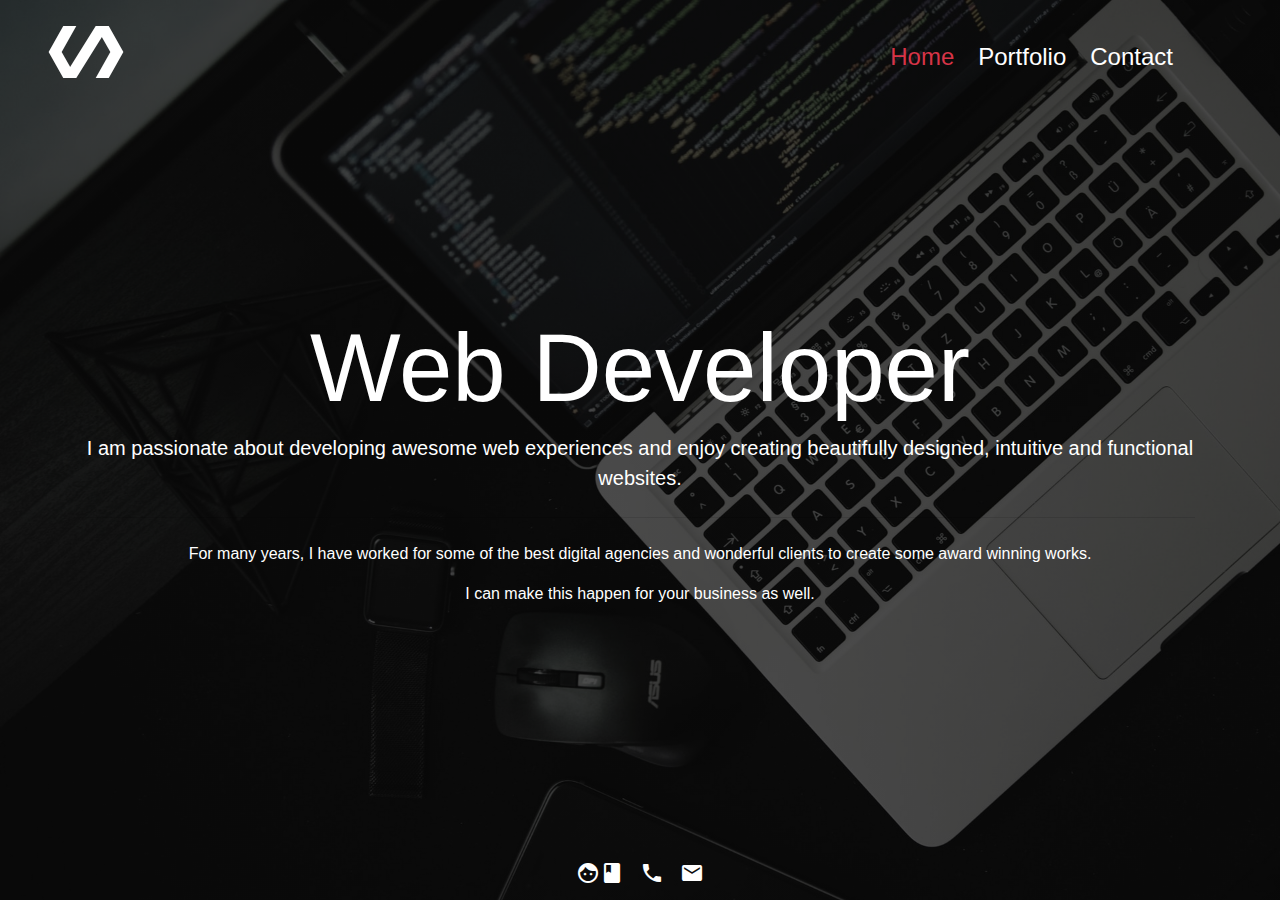
<file: index.html>
<!DOCTYPE html>
<html lang="en">
<head>
    <meta charset="UTF-8">
    <meta name="viewport" content="width=device-width, initial-scale=1.0">

    <!--link to css stylesheets-->
    <link rel="stylesheet" href="https://stackpath.bootstrapcdn.com/bootstrap/4.5.2/css/bootstrap.min.css" integrity="sha384-JcKb8q3iqJ61gNV9KGb8thSsNjpSL0n8PARn9HuZOnIxN0hoP+VmmDGMN5t9UJ0Z" crossorigin="anonymous">
    <link href="https://fonts.googleapis.com/icon?family=Material+Icons"
      rel="stylesheet">
    <link rel="stylesheet" href="style.css" type="text/css">

    <!---Favicon -->
    <link rel="apple-touch-icon" sizes="180x180" href="/favicon/apple-touch-icon.png">
    <link rel="icon" type="image/png" sizes="32x32" href="/favicon/favicon-32x32.png">
    <link rel="icon" type="image/png" sizes="16x16" href="favicon/favicon-32x32.png">
    <link rel="manifest" href="/favicon/site.webmanifest">

    <title>Home</title>
</head>
<body class="vh-100">
    <div class="container-fluid d-flex flex-column h-100" id="wrapper">
        <header>
            <!----Navbar-->
            <nav class="navbar navbar-expand-sm bg-transparent navbar-custom d-flex align-items-stretch">
                <a class="navbar-brand ml-3" href="#">
                    <span class="material-icons" id="main-logo">polymer</span>
                </a>
                <button class="navbar-toggler" type="button" data-toggle="collapse" data-target="#navbarSupportedContent" aria-controls="navbarSupportedContent" aria-expanded="false" aria-label="Toggle navigation">
                <span class= "material-icons" id="list-icon">list</span>
                </button>
                    
                <div class="collapse navbar-collapse" id="navbarSupportedContent">
                    <ul class="navbar-nav ml-auto mr-5">
                        <li class="nav-item">
                            <a class="nav-link active rounded-lg p-1 mr-3" href="index.html">Home <span class="sr-only">(current)</span>
                            </a>
                        </li>
                        <li class="nav-item">
                            <a class="nav-link rounded-lg p-1 mr-3" href="portfolio.html">Portfolio</a>
                        </li>
                        <li class="nav-item">
                            <a class="nav-link rounded-lg p-1 mr-4" href="contact.html">Contact</a>
                        </li>
                    </ul>
                </div>
            </nav>
        </header>
            
            <!-- Hero Text -->
            <main class="d-flex flex-column justify-content-center">
                <div class="jumbotron-fluid text-center mt-1">
                    <div class="container">
                        <div id="bio-img">
                            <span class="material-icons">psychology</span>
                        </div>
                        <h1 class="display-1">Web Developer</h1>
                        <p class="lead">I am passionate about developing awesome web experiences and enjoy creating beautifully designed, intuitive and functional websites.
                        </p>
                        <hr class="my-4">
                        <p>For many years, I have worked for some of the best digital agencies and wonderful clients to create some award winning works.</p>
                        <p>I can make this happen for your business as well.</p>
                    </div>
                </div>
            </main>


        <!-- Footer section-->
        <footer class="footer mt-auto">
            <div class="container-fluid d-flex justify-content-center">
                <div class="row">
                    <div class="col d-flex justify-content-around mb-2">
                        <a href="https://www.facebook.com/" target="_blank">
                                <span class="material-icons mx-3">facebook</span>
                        </a>
                        <a href="https://www.facebook.com/" target="_blank">
                            <span class="material-icons">call</span>
                        </a>
                        <a href="https://www.gmail.com/" target="_blank">
                            <span class="material-icons mx-3">email</span>
                        </a>
                    </div>
                </div>
            </div>
        </footer>
    </div>

    <!--Bootstrap plugins-->
    <script src="https://code.jquery.com/jquery-3.5.1.slim.min.js" integrity="sha384-DfXdz2htPH0lsSSs5nCTpuj/zy4C+OGpamoFVy38MVBnE+IbbVYUew+OrCXaRkfj" crossorigin="anonymous"></script>
    <script src="https://cdn.jsdelivr.net/npm/popper.js@1.16.1/dist/umd/popper.min.js" integrity="sha384-9/reFTGAW83EW2RDu2S0VKaIzap3H66lZH81PoYlFhbGU+6BZp6G7niu735Sk7lN" crossorigin="anonymous"></script>
    <script src="https://stackpath.bootstrapcdn.com/bootstrap/4.5.2/js/bootstrap.min.js" integrity="sha384-B4gt1jrGC7Jh4AgTPSdUtOBvfO8shuf57BaghqFfPlYxofvL8/KUEfYiJOMMV+rV" crossorigin="anonymous"></script>
</body>
</html>
</file>
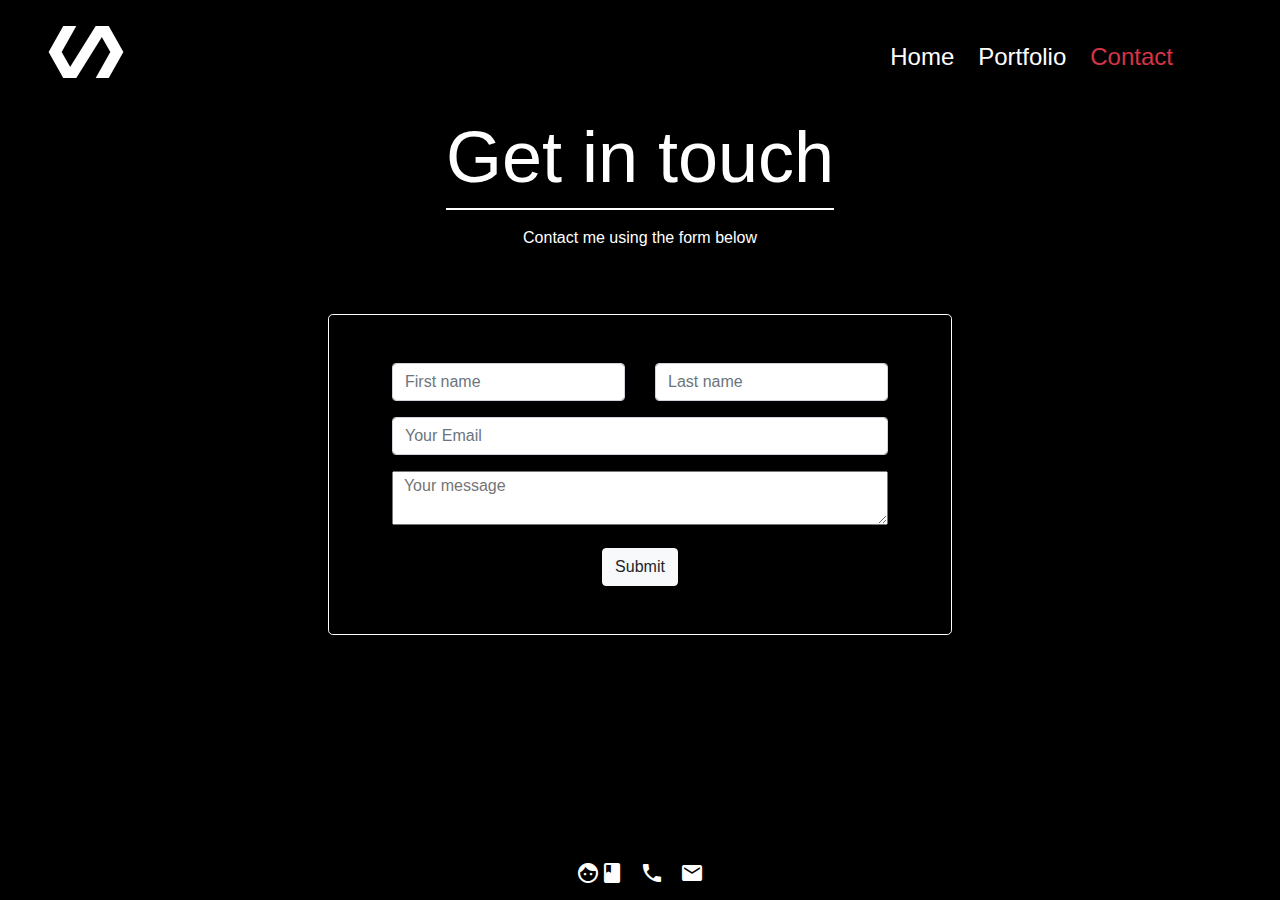
<file: contact.html>
<!DOCTYPE html>
<html lang="en">
<head>
    <meta charset="UTF-8">
    <meta name="viewport" content="width=device-width, initial-scale=1.0">

    <!--link to css stylesheets-->
    <link rel="stylesheet" href="https://stackpath.bootstrapcdn.com/bootstrap/4.5.2/css/bootstrap.min.css" integrity="sha384-JcKb8q3iqJ61gNV9KGb8thSsNjpSL0n8PARn9HuZOnIxN0hoP+VmmDGMN5t9UJ0Z" crossorigin="anonymous">
    <link href="https://fonts.googleapis.com/icon?family=Material+Icons"
      rel="stylesheet">
    <link rel="stylesheet" href="style.css" type="text/css">

    <!---Favicon -->
    <link rel="apple-touch-icon" sizes="180x180" href="/favicon/apple-touch-icon.png">
    <link rel="icon" type="image/png" sizes="32x32" href="/favicon/favicon-32x32.png">
    <link rel="icon" type="image/png" sizes="16x16" href="favicon/favicon-32x32.png">
    <link rel="manifest" href="/favicon/site.webmanifest">

    <title>Contact</title>
</head>
<body class="vh-100">
    <div class="container-fluid d-flex flex-column h-100">
        <header>
            <!----Navbar-->
            <nav class="navbar navbar-expand-sm bg-transparent navbar-custom d-flex align-items-stretch">
                <a class="navbar-brand ml-3" href="#">
                    <span class="material-icons" id="main-logo">polymer</span>
                </a>
                <button class="navbar-toggler" type="button" data-toggle="collapse" data-target="#navbarSupportedContent" aria-controls="navbarSupportedContent" aria-expanded="false" aria-label="Toggle navigation">
                <span class= "material-icons" id="list-icon">list</span>
                </button>
                
                <div class="collapse navbar-collapse" id="navbarSupportedContent">
                <ul class="navbar-nav ml-auto mr-5">
                    <li class="nav-item">
                    <a class="nav-link rounded-lg p-1 mr-3" href="index.html">Home </a>
                    </li>
                    <li class="nav-item">
                    <a class="nav-link rounded-lg p-1 mr-3" href="portfolio.html">Portfolio</a>
                    </li>
                    <li class="nav-item">
                    <a class="nav-link active rounded-lg p-1 mr-4" href="contact.html">Contact <span class="sr-only">(current)</span></a>
                    </li>
                </ul>
                </div>
            </nav>
        </header>
        

        <main class="d-flex flex-column justify-content-center align-items-center container">
            <div class="row d-flex flex-column justify-content-center align-items-center">
                <div class="col text-center">
                    <h3 class="display-3 mt-0"> Get in touch </h3>
                    <div class="col border border-white w-100"></div>
                    <p class="mt-3"> Contact me using the form below</p>
                </div>
            </div>

            <!-- Contact form  -->
            <div class="row mt-5">
                <div class="col border border-white rounded-lg d-flex flex-column justify-content-center align-items-center">
                    <form class="p-5">
                        <div class="row">
                          <div class="col-md-6 mb-3">
                            <input type="text" class="form-control" placeholder="First name" required>
                          </div>
                          <div class="col-md-6 mb-3">
                            <input type="text" class="form-control" placeholder="Last name" required>
                          </div>
                        </div>
                        <div class="row">
                            <div class="col mb-3">
                                <input type="email" class="form-control" placeholder="Your Email" required>
                            </div>
                        </div>
                        <div class="row">
                            <div class="col mb-3">
                                <textarea class="w-100" placeholder="  Your message" required></textarea>
                            </div>
                        </div>
                        <div class="row">
                            <button class="btn btn-light m-auto" type="submit">Submit</button>
                        </div>
                        
                    </form>
                </div>
            </div>
        </main>


        <!-- Footer section-->
        <footer class="footer mt-auto">
            <div class="container-fluid d-flex justify-content-center">
                <div class="row">
                    <div class="col d-flex justify-content-around mb-2">
                        <a href="https://www.facebook.com/" target="_blank">
                                <span class="material-icons mx-3">facebook</span>
                        </a>
                        <a href="https://www.facebook.com/">
                            <span class="material-icons" target="_blank">call</span>
                        </a>
                        <a href="https://www.gmail.com/" target="_blank">
                            <span class="material-icons mx-3">email</span>
                        </a>
                    </div>
                </div>
            </div>
        </footer>
    </div>

    <!--Bootstrap plugins-->
    <script src="https://code.jquery.com/jquery-3.5.1.slim.min.js" integrity="sha384-DfXdz2htPH0lsSSs5nCTpuj/zy4C+OGpamoFVy38MVBnE+IbbVYUew+OrCXaRkfj" crossorigin="anonymous"></script>
    <script src="https://cdn.jsdelivr.net/npm/popper.js@1.16.1/dist/umd/popper.min.js" integrity="sha384-9/reFTGAW83EW2RDu2S0VKaIzap3H66lZH81PoYlFhbGU+6BZp6G7niu735Sk7lN" crossorigin="anonymous"></script>
    <script src="https://stackpath.bootstrapcdn.com/bootstrap/4.5.2/js/bootstrap.min.js" integrity="sha384-B4gt1jrGC7Jh4AgTPSdUtOBvfO8shuf57BaghqFfPlYxofvL8/KUEfYiJOMMV+rV" crossorigin="anonymous"></script>
</body>
</html>
</file>
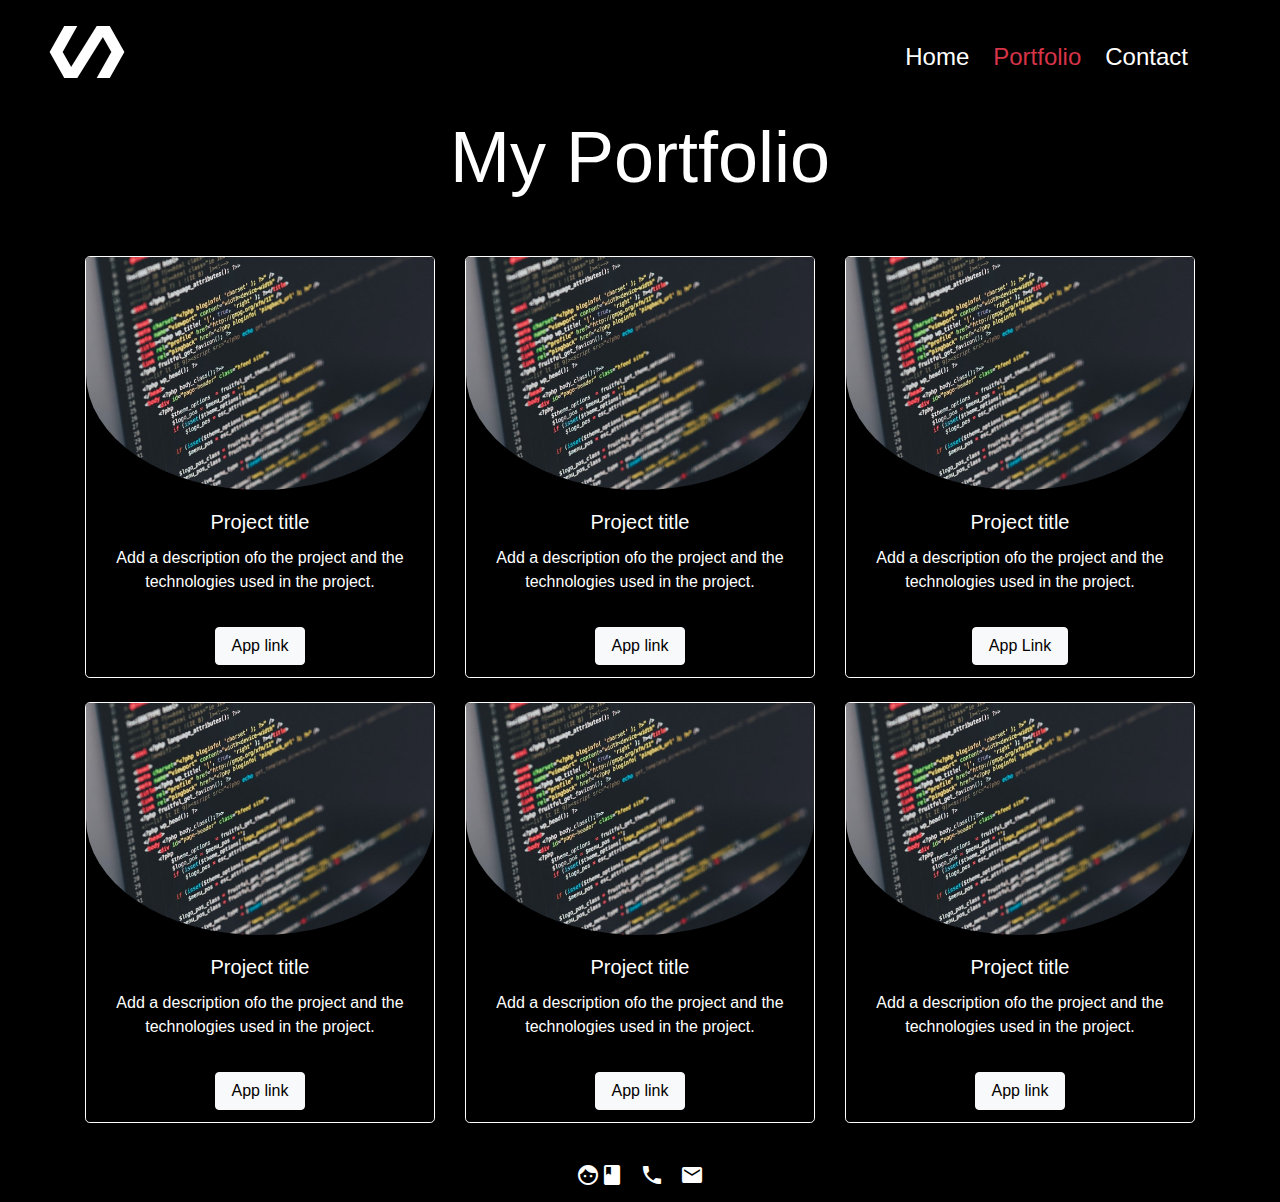
<file: portfolio.html>
<!DOCTYPE html>
<html lang="en">
<head>
    <meta charset="UTF-8">
    <meta name="viewport" content="width=device-width, initial-scale=1.0">

    <!--link to css stylesheets-->
    <link rel="stylesheet" href="https://stackpath.bootstrapcdn.com/bootstrap/4.5.2/css/bootstrap.min.css" integrity="sha384-JcKb8q3iqJ61gNV9KGb8thSsNjpSL0n8PARn9HuZOnIxN0hoP+VmmDGMN5t9UJ0Z" crossorigin="anonymous">
    <link href="https://fonts.googleapis.com/icon?family=Material+Icons"
      rel="stylesheet">
    <link rel="stylesheet" href="style.css" type="text/css">

    <!---Favicon -->
    <link rel="apple-touch-icon" sizes="180x180" href="/favicon/apple-touch-icon.png">
    <link rel="icon" type="image/png" sizes="32x32" href="/favicon/favicon-32x32.png">
    <link rel="icon" type="image/png" sizes="16x16" href="favicon/favicon-32x32.png">
    <link rel="manifest" href="/favicon/site.webmanifest">

    <title>Portfolio</title>
</head>
<body class="vh-100">
    
    <header>
         <!----Navbar-->
        <nav class="navbar navbar-expand-sm bg-transparent navbar-custom d-flex align-items-stretch">
            <a class="navbar-brand ml-3 pl-3" href="#">
                <span class="material-icons" id="main-logo">polymer</span>
            </a>
            <button class="navbar-toggler" type="button" data-toggle="collapse" data-target="#navbarSupportedContent" aria-controls="navbarSupportedContent" aria-expanded="false" aria-label="Toggle navigation">
            <span class= "material-icons" id="list-icon">list</span>
            </button>
                
            <div class="collapse navbar-collapse" id="navbarSupportedContent">
                <ul class="navbar-nav ml-auto mr-5">
                    <li class="nav-item">
                    <a class="nav-link rounded-lg p-1 mr-3" href="index.html">Home </a>
                    </li>
                    <li class="nav-item">
                    <a class="nav-link active rounded-lg p-1 mr-3" href="portfolio.html">Portfolio <span class="sr-only">(current)</span></a>
                    </li>
                    <li class="nav-item">
                    <a class="nav-link rounded-lg p-1 mr-4" href="contact.html">Contact</a>
                    </li>
                </ul>
            </div>
        </nav>
    </header>
        
        <!-- Portfolio-main -section  -->
    <div class="container-fluid d-flex flex-column h-100">
        <main class="d-flex flex-column justify-content-center text-center container mb-3">
            <h3 class="display-3 mt-0"> My Portfolio </h3>
            
            <!-- Portfolio-Grid -->
            <div class="card-deck mt-5" id="portfolio-grid">
                <div class="card card-custom mb-4 bg-transparent border-white rounded-lg">
                  <img src="img/app1.jpg" class="card-img-top" alt="app.jpg">
                  <div class="card-body">
                    <h5 class="card-title">Project title</h5>
                    <p class="card-text">Add a description ofo the project and the technologies used in the project.</p>
                  </div>
                  <div class="card-footer">
                    <button type="button" class="btn btn-light">
                        <a href="#" class="card-link p-1 rounded-lg">App link</a>
                    </button>
                  </div>
                </div>
                <div class="card card-custom mb-4 bg-transparent border-white rounded-lg">
                    <img src="img/app2.jpg" class="card-img-top" alt="app.jpg">
                    <div class="card-body">
                      <h5 class="card-title">Project title</h5>
                      <p class="card-text">Add a description ofo the project and the technologies used in the project.</p>
                    </div>
                    <div class="card-footer">
                        <button type="button" class="btn btn-light">
                            <a href="#" class="card-link p-1 rounded-lg">App link</a>
                        </button>
                    </div>
                  </div>
                  <div class="card card-custom mb-4 bg-transparent border-white rounded-lg">
                    <img src="img/app3.jpg" class="card-img-top" alt="app.jpg">
                    <div class="card-body">
                      <h5 class="card-title">Project title</h5>
                      <p class="card-text">Add a description ofo the project and the technologies used in the project.</p>
                    </div>
                    <div class="card-footer">
                        <button type="button" class="btn btn-light">
                            <a href="#" class="card-link p-1 rounded-lg">App Link</a>
                        </button>
                    </div>
                  </div>
                  <div class="card card-custom mb-4 bg-transparent border-white rounded-lg">
                    <img src="img/app4.jpg" class="card-img-top" alt="app.jpg">
                    <div class="card-body">
                      <h5 class="card-title">Project title</h5>
                      <p class="card-text">Add a description ofo the project and the technologies used in the project.</p>
                    </div>
                    <div class="card-footer">
                        <button type="button" class="btn btn-light">
                            <a href="#" class="card-link p-1 rounded-lg">App link</a>
                        </button>
                    </div>
                  </div>
                  <div class="card card-custom mb-4 bg-transparent border-white rounded-lg">
                    <img src="img/app5.jpg" class="card-img-top" alt="app.jpg">
                    <div class="card-body">
                      <h5 class="card-title">Project title</h5>
                      <p class="card-text">Add a description ofo the project and the technologies used in the project.</p>
                    </div>
                    <div class="card-footer">
                        <button type="button" class="btn btn-light">
                            <a href="#" class="card-link p-1 rounded-lg">App link</a>
                        </button>
                    </div>
                  </div>
                  <div class="card card-custom mb-4 bg-transparent border-white rounded-lg">
                    <img src="img/app6.jpg" class="card-img-top" alt="app.jpg">
                    <div class="card-body">
                      <h5 class="card-title">Project title</h5>
                      <p class="card-text">Add a description ofo the project and the technologies used in the project.</p>
                    </div>
                    <div class="card-footer">
                        <button type="button" class="btn btn-light">
                            <a href="#" class="card-link p-1 rounded-lg">App link</a>
                        </button>
                    </div>
                  </div>
            </div>

        </main>


        <!-- Footer section-->
        <footer class="footer mt-auto">
            <div class="container-fluid d-flex justify-content-center">
                <div class="row">
                    <div class="col d-flex justify-content-around mb-2">
                        <a href="https://www.facebook.com/" target="_blank">
                                <span class="material-icons mx-3">facebook</span>
                        </a>
                        <a href="https://www.facebook.com/">
                            <span class="material-icons" target="_blank">call</span>
                        </a>
                        <a href="https://www.gmail.com/" target="_blank">
                            <span class="material-icons mx-3">email</span>
                        </a>
                    </div>
                </div>
            </div>
        </footer>
    </div>

    <!--Bootstrap plugins-->
    <script src="https://code.jquery.com/jquery-3.5.1.slim.min.js" integrity="sha384-DfXdz2htPH0lsSSs5nCTpuj/zy4C+OGpamoFVy38MVBnE+IbbVYUew+OrCXaRkfj" crossorigin="anonymous"></script>
    <script src="https://cdn.jsdelivr.net/npm/popper.js@1.16.1/dist/umd/popper.min.js" integrity="sha384-9/reFTGAW83EW2RDu2S0VKaIzap3H66lZH81PoYlFhbGU+6BZp6G7niu735Sk7lN" crossorigin="anonymous"></script>
    <script src="https://stackpath.bootstrapcdn.com/bootstrap/4.5.2/js/bootstrap.min.js" integrity="sha384-B4gt1jrGC7Jh4AgTPSdUtOBvfO8shuf57BaghqFfPlYxofvL8/KUEfYiJOMMV+rV" crossorigin="anonymous"></script>
</body>
</html>
</file>
<file: style.css>
body {
    background-color: black;
    color: #ffffff;
}



/** ---- all icons white ---- **/

.material-icons {
    color: #ffffff;
}

/******************/
/***** NAVBAR *****/
/******************/

.navbar-custom a {
    color: #ffffff;
    font-size: 1.5em;
}

.navbar-custom a.active {
    color: #d63447;
}

#main-logo {
    font-size: 3.25em;
}

.navbar-toggler {
    border: none;
}

#list-icon {
    font-size: 2em;
}


.navbar-custom li a:hover {
    color: black;
    background-color: #ffffff;
}


/******************/
/***** FOOTER *****/
/******************/


/******************/
/***** HOME PAGE *****/
/******************/

/** ---- Backgroung img wrapper ---- **/

#wrapper {
    background-image: linear-gradient(rgba(0, 0, 0, 0.7), rgba(0, 0, 0, 0.7)), url(img/background.jpg);
    background-size: cover;
    background-repeat: no-repeat;
}

/** ---- Main Section ---- **/

.jumbotron-fluid {
    background: none;
}

#bio-img span {
    font-size: 185px;
}

/******************/
/***** PORTFOLIO PAGE *****/
/******************/

.card-custom a {
    color: black;
}

.card-custom {
    min-width: 20rem;
}

.card-custom img {
    border-bottom-right-radius: 50%;
    border-bottom-left-radius: 50%;
}

/******************/
/***** CONTACT PAGE *****/
/******************/

#name-row

/******************/
/***** MEDIA QUERIES *****/
/******************/

/** ---- Decrease home page main section font ---- **/

@media only screen and (max-width: 440px) {
    .jumbotron-fluid h1 {
        font-size: 5em;
    }
  }

  @media only screen and (max-width:360px) {
    .jumbotron-fluid h1 {
        font-size: 3.5em;
    }
  }
</file>
